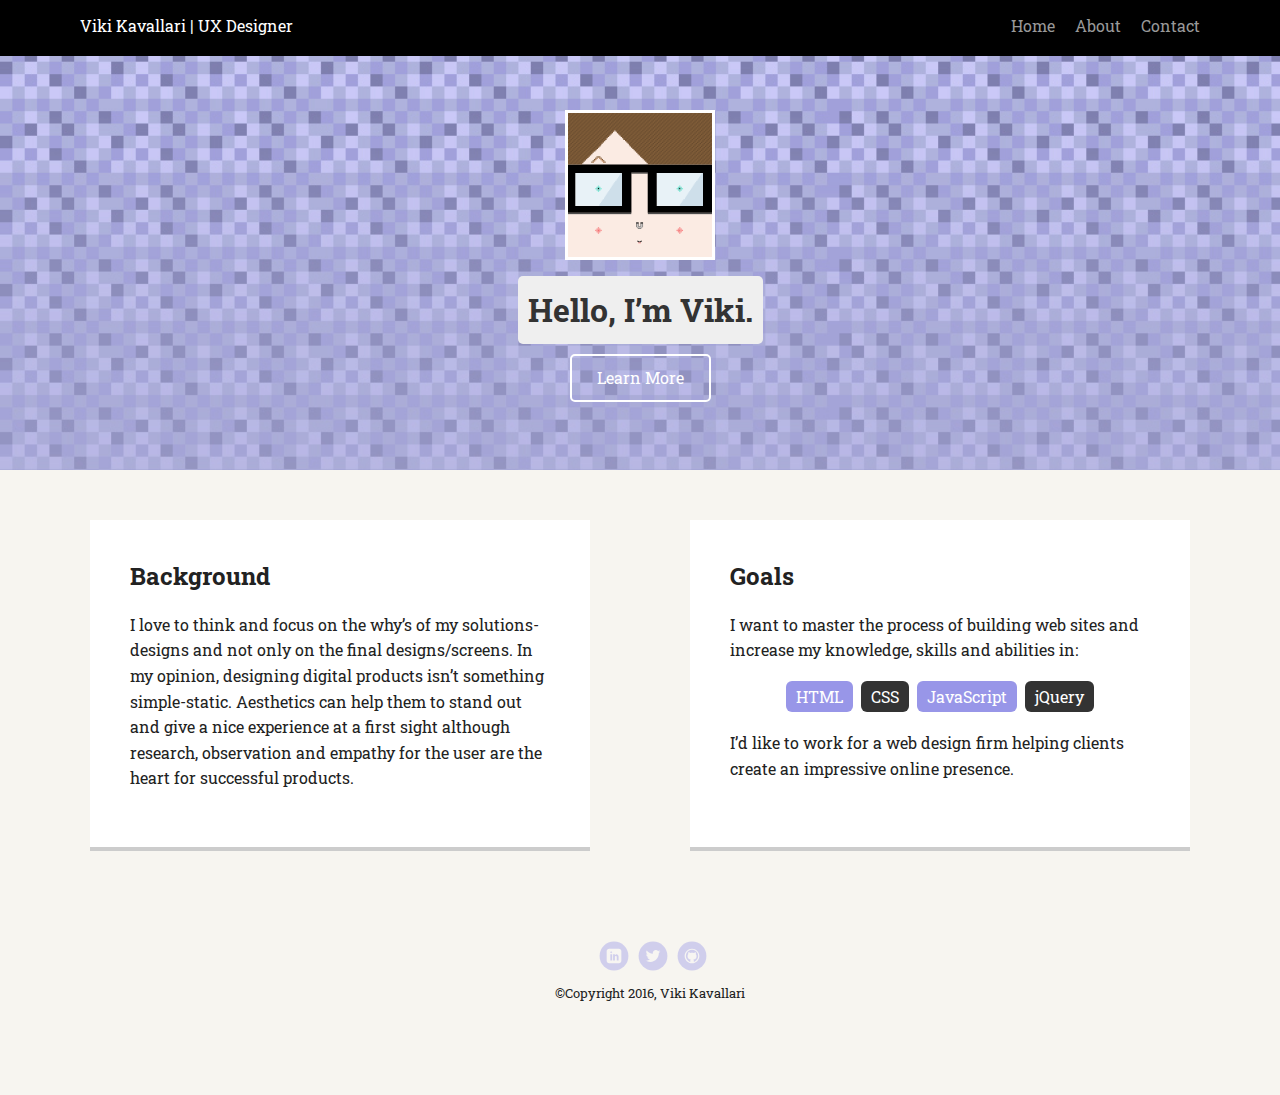
<file: index.html>
<!doctype html>
<html lang="en">
<head>
  <meta charset="utf-8">
  <title>Viki Kavallari | UX Designer</title>
  <meta name="viewport" content="width=device-width, initial-scale=1.0">
  <link rel="stylesheet" href="css/styles.css">
  <link href="https://fonts.googleapis.com/css?family=Roboto+Slab" rel="stylesheet"></head>
  </head>
  <body>

    <div class="main-nav">
        <ul class="nav">
          <li class="name">Viki Kavallari | UX Designer</li>
          <li><a href="index.html">Home</a></li>
          <li><a href="about.html">About</a></li>
          <li><a href="contact.html">Contact</a></li>
        </ul>
    </div>

    <header>
      <img src="images/me.svg" alt="Drawing of Viki Kavallari" class="profile-image">
      <h1 class="tag name">Hello, I’m Viki.</h1>
      <a href="about.html" class="button">Learn More</a>
    </header>

    <main class="flex">
      <div class="card">
        <h2>Background</h2>
        <p>I love to think and focus on the why’s of my solutions-designs and not only on the final designs/screens. In my opinion, designing digital products isn’t something simple-static. Aesthetics can help them to stand out and give a nice experience at a first sight although research, observation and empathy for the user are the heart for successful products.</p>
      </div> 

      <div class="card">
        <h2>Goals</h2>
        <p>I want to master the process of building web sites and increase my knowledge, skills and abilities in:</p>
        <ul class="skills">
          <li>HTML</li>
          <li>CSS</li>
          <li>JavaScript</li>
          <li>jQuery</li>
        </ul>
        <p>I’d like to work for a web design firm helping clients create an impressive online presence.</p>
      </div> 

    </main>
    <footer>
      <ul>
        <li><a href="https://gr.linkedin.com/in/vkavallari" target="_blank" class="social linkedin">Linkedin</a></li>
        <li><a href="https://twitter.com/vkavallari" target="_blank" class="social twitter">Twitter</a></li>
        <li><a href="https://github.com/vickyka" target="_blank" class="social github">Github</a></li>
      </ul>
      <p class="copyright">&copyCopyright 2016, Viki Kavallari</p>
    </footer>
  </body>
  </html>
</file>
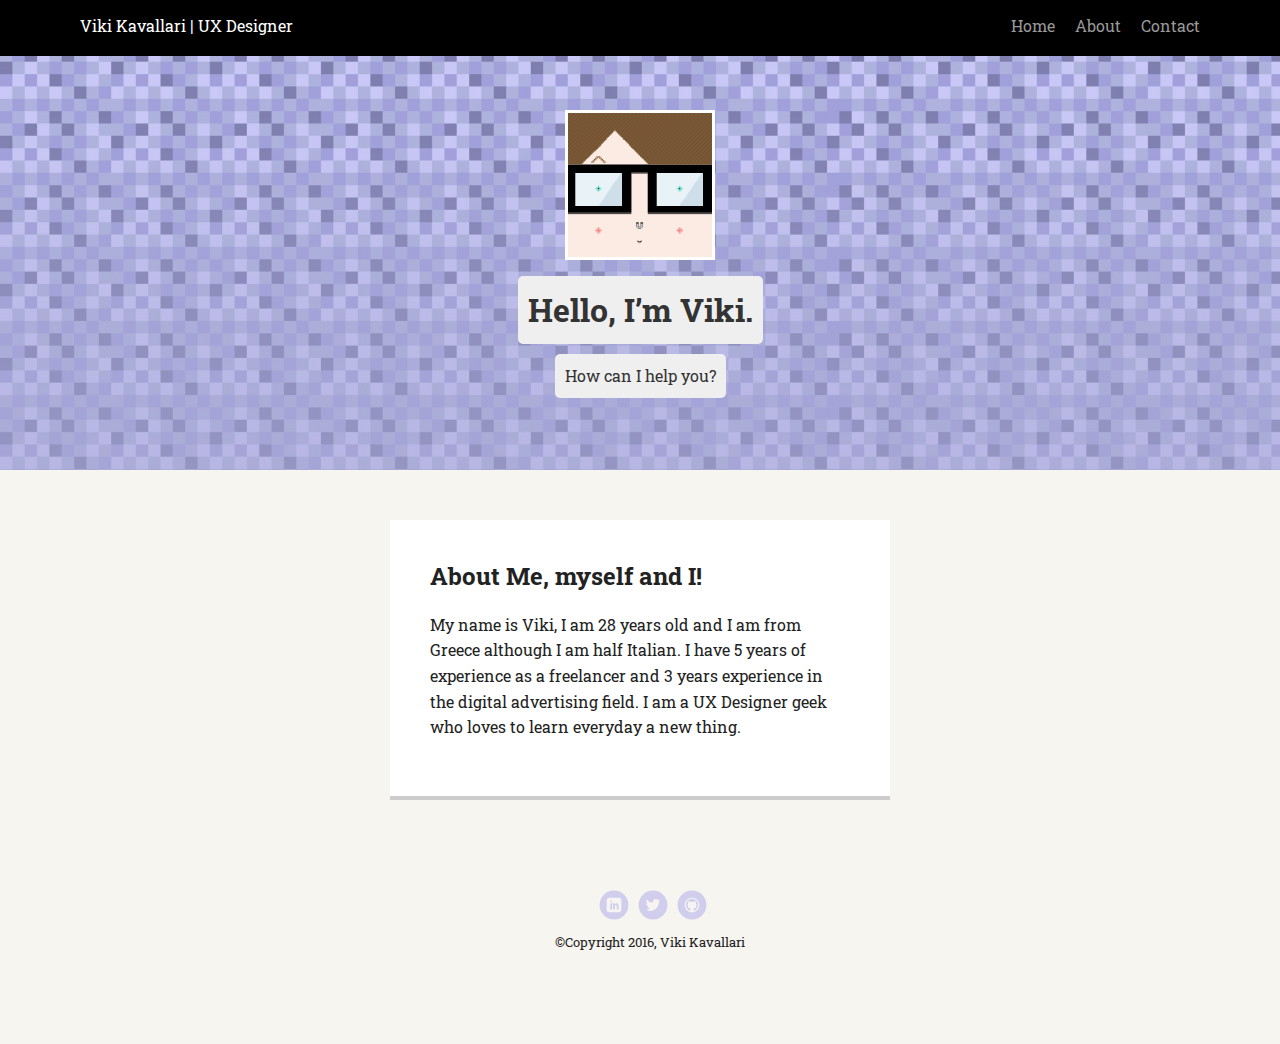
<file: about.html>
<!doctype html>
<html lang="en">
<head>
  <meta charset="utf-8">
  <title>Viki Kavallari | UX Designer</title>
  <meta name="viewport" content="width=device-width, initial-scale=1.0">
  <link rel="stylesheet" href="css/styles.css">
  <link href="https://fonts.googleapis.com/css?family=Roboto+Slab" rel="stylesheet"></head>
  </head>
  <body>

    <div class="main-nav">
        <ul class="nav">
          <li class="name">Viki Kavallari | UX Designer</li>
          <li><a href="index.html">Home</a></li>
          <li><a href="about.html">About</a></li>
          <li><a href="contact.html">Contact</a></li>
        </ul>
    </div>

    <header>
      <img src="images/me.svg" alt="Drawing of Viki Kavallari" class="profile-image">
      <h1 class="tag name">Hello, I’m Viki.</h1>
      <p class="tag location">How can I help you?</p>
    </header>

    <main class="flex">
      <div class="card">
        <h2>About Me, myself and I!</h2>
        <p>My name is Viki, I am 28 years old and I am from Greece although I am half Italian. I have 5 years of experience as a freelancer and 3 years experience in the digital advertising field. I am a UX Designer geek who loves to learn everyday a new thing.</p>
      </div>
    </main>
      <footer>
        <ul>
          <li><a href="https://gr.linkedin.com/in/vkavallari" target="_blank" class="social linkedin">Linkedin</a></li>
          <li><a href="https://twitter.com/vkavallari" target="_blank" class="social twitter">Twitter</a></li>
          <li><a href="https://github.com/vickyka" target="_blank" class="social github">Github</a></li>
        </ul>
        <p class="copyright">&copyCopyright 2016, Viki Kavallari</p>
      </footer>
    </body>
  </html>
</file>
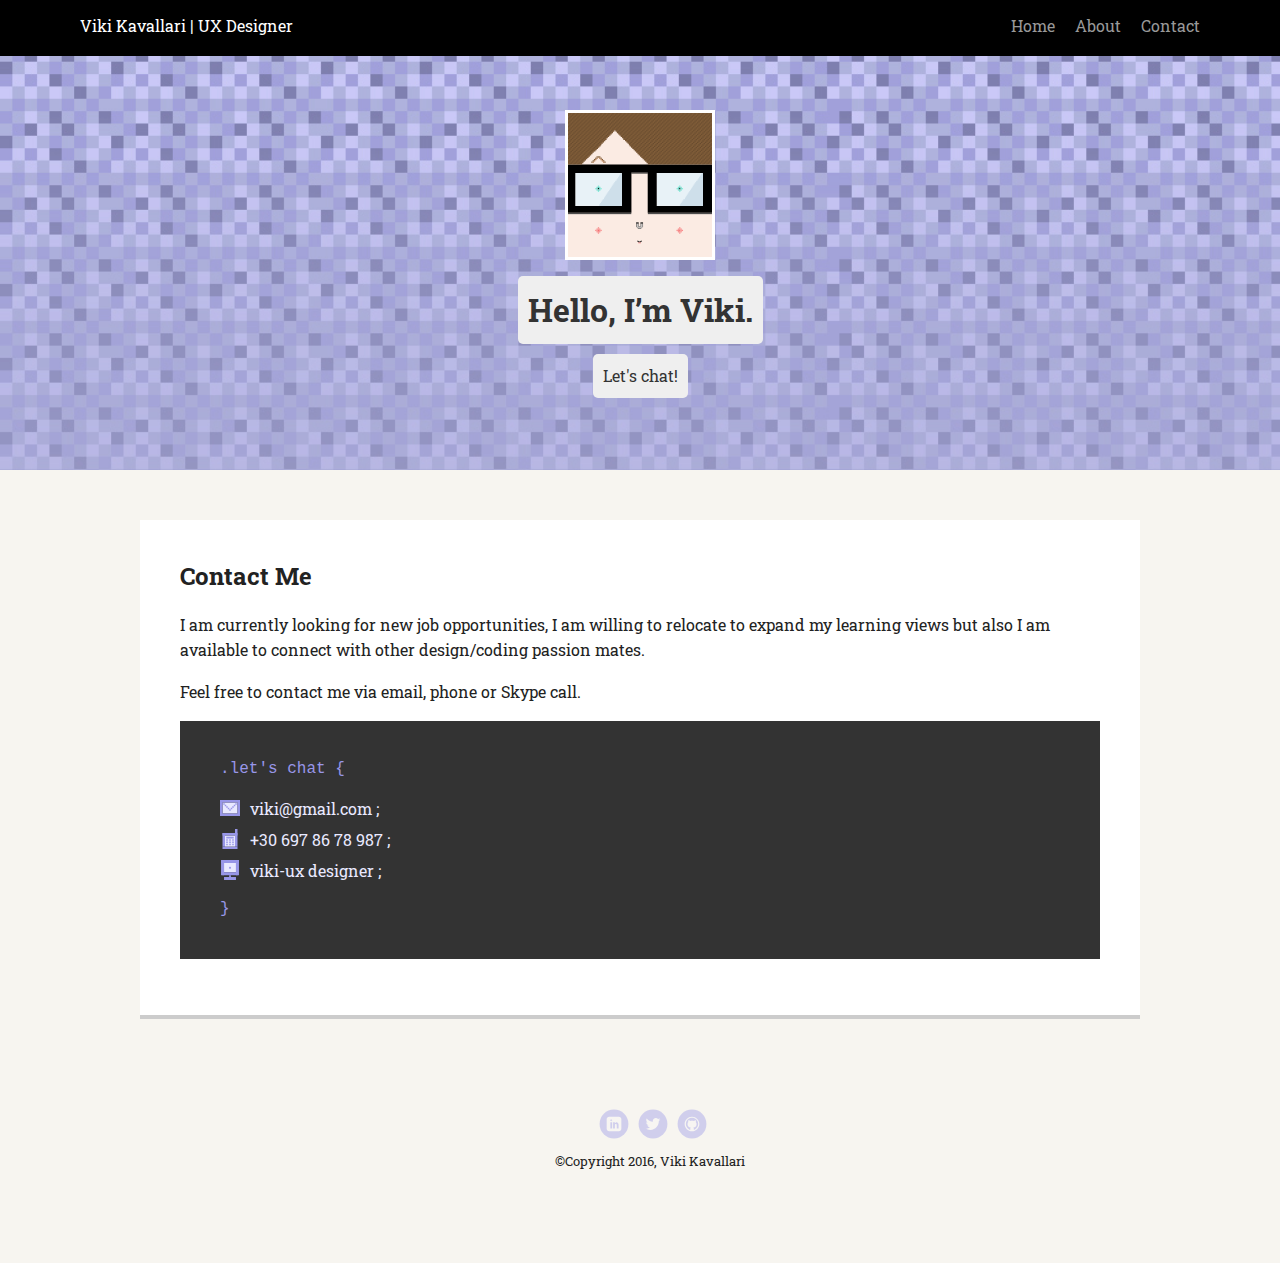
<file: contact.html>
<!doctype html>
<html lang="en">
<head>
  <meta charset="utf-8">
  <title>Viki Kavallari | UX Designer</title>
  <meta name="viewport" content="width=device-width, initial-scale=1.0">
  <link rel="stylesheet" href="css/styles.css">
  <link href="https://fonts.googleapis.com/css?family=Roboto+Slab" rel="stylesheet"></head>
  </head>
  <body>

    <div class="main-nav">
        <ul class="nav">
          <li class="name">Viki Kavallari | UX Designer</li>
          <li><a href="index.html">Home</a></li>
          <li><a href="about.html">About</a></li>
          <li><a href="contact.html">Contact</a></li>
        </ul>
    </div>

    <header>
      <img src="images/me.svg" alt="Drawing of Viki Kavallari" class="profile-image">
      <h1 class="tag name">Hello, I’m Viki.</h1>
      <p class="tag location">Let's chat!</p>
    </header>

    <main class="flex">
      <div class="c-card">
        <h2>Contact Me</h2>
        <p>I am currently looking for new job opportunities, I am willing to relocate to expand my learning views but also I am available to connect with other design/coding passion mates.</p>
        <p>Feel free to contact me via email, phone or Skype call.</p>

        <ul class="contact-info">
        <p class="text-contact">.let's chat {</p>
          <li class="mail"><a href="mailto:viki@gmail.com">viki@gmail.com ;</a></li>
          <li class="phone"><a href="tel:0030-6978678987">+30 697 86 78 987 ;</a></li>
          <li class="skype"><a href="">viki-ux designer ;</a></li>
           <p class="text-contact">}</p>
        </ul>
      </div>
    </main>
    
    <footer>
      <ul>
        <li><a href="https://gr.linkedin.com/in/vkavallari" target="_blank" class="social linkedin">Linkedin</a></li>
        <li><a href="https://twitter.com/vkavallari" target="_blank" class="social twitter">Twitter</a></li>
        <li><a href="https://github.com/vickyka" target="_blank" class="social github">Github</a></li>
      </ul>
      <p class="copyright">&copyCopyright 2016, Viki Kavallari</p>
    </footer>
  </body>
  </html>
</file>
<file: css/styles.css>
/* Global Layout Set-up */
* { 
  box-sizing: border-box;
}
  
body {
  margin: 0;
  padding: 0px;
  text-align: center;
  font-family: 'Roboto Slab', serif;
  color: #222;
  background: #f7f5f0;
}
/* Link Styles */

a {
  text-decoration: none;
  color: #999;
}
a:hover {
  color: #6633ff;
}

/* Section Styles */

/*Navigation*/
.main-nav {
  width: 100%;
  background: black;
  min-height: 30px;
  padding: 10px;
  position: fixed;
  text-align: center;
}
.nav {
  display: flex;
  justify-content: space-around;
  font-weight: 400;
  list-style-type: none;
  margin: 0 auto;
  padding: 0;
}

.nav .name {
    display: block;
    margin-right: auto;
    color: white;
}
.nav li {
  padding: 5px 10px 10px 10px;
}
.nav a {
  transition: all .5s;
}
.nav a:hover {
  color: white
}

/*Header*/
header {
  text-align: center;
  background: url('../images/pixel-bg.jpg') no-repeat top center ;
  background-size: cover;
  overflow: hidden;
  padding-top: 60px;
  padding-bottom: 30px;
}
header {
  line-height: 1.5;
}
header .profile-image {
  margin-top: 50px;
  width: 150px;
  height: 150px;
 
  border: 3px solid white;
  transition: all .5s;
}
header .profile-image:hover {
  border-radius: 50%;
}

/*Tags Styling*/
.tag {
  background-color: #efefef;
  color: #333;
  padding: 10px;
  border-radius: 5px;
  display: table;
  margin: 10px auto;
} 
.button{
    border: solid white 2px;
    border-radius: 5px;
    color: white;
    padding: 10px 25px;
    text-align: center;
    text-decoration: none;
    display: inline-block;
    font-size: 16px;
}
.button:hover {
    background-color: white;
    transition: 0.5s;
    color: #333;
}

/*Cards Styling*/
.card {
  margin: 30px;
  padding: 20px 40px 40px;
  max-width: 500px;
  text-align: left;
  background: #fff;
  border-bottom: 4px solid #ccc;
  transition: all .5s;
}

.card:hover {
  border-bottom: 4px solid #9896e8;
}

ul.skills {
  padding: 0;
  text-align: center;
}

.skills li {
  border-radius: 6px;
  display: inline-block;
  background: #333;
  color: white;
  padding: 5px 10px;
  margin: 2px;
}

.skills li:nth-child(odd) {
  background: #9896e8;
}

/*About*/
.card {
  margin: 30px;
  padding: 20px 40px 40px;
  max-width: 500px;
  text-align: left;
  background: #fff;
  border-bottom: 4px solid #ccc;
  transition: all .5s;
}

/*Contact*/
.c-card {
  margin: 30px;
  padding: 20px 40px 40px;
  max-width: 1000px;
  text-align: left;
  background: #fff;
  border-bottom: 4px solid #ccc;
  transition: all .5s;
}
.c-card:hover {
  border-bottom: 4px solid #9896e8;
}

.text-contact{
color: #9896e8;
font-family: "Courier New";
}

.contact-info {
  list-style: none;
  padding: 20px 40px;
  max-width: 1000px;
  text-align: left;
  background-color: #333;

}

.contact-info a {
  display: block;
  min-height: 20px;
  background-repeat: no-repeat;
  background-size: 20px 20px;
  padding: 0 0 0 30px;
  margin: 0 0 10px;
  transition: all .5s;
  color: #e9e9ff;
}

.contact-info a:hover {
  color: #9896e8;
}

.contact-info li.phone a {
  background-image: url('../images/telephone.svg');
}


.contact-info li.mail a {
  background-image: url('../images/message.svg');
}

.contact-info li.skype a {
  background-image: url('../images/skyping.svg');
}

/*FOOTER*/
footer {
  width: 100%;
  min-height: 30px;
  padding: 20px 0 40px 20px;
}

footer .copyright {
  top: -8px;
  font-size: .75em;
}

footer ul {
  list-style-type: none;
  margin: 0;
  padding: 0;
}

footer ul li {
  display: inline-block;
}

/*Social Media*/
a.social {
  display: inline-block;
  text-indent: -9999px;
  margin-left: 5px;
  width: 30px;
  height: 30px;
  background-size: 30px 30px;
  opacity: .4;
  transition: all .5s;
}
a.twitter {
  background-image: url(../images/twitter.svg);
}
a.linkedin {
  background-image: url(../images/linkedin.svg);
}
a.github {
  background-image: url(../images/github.svg);
}
a.social:hover {
  opacity: 1;
}
.clearfix {
  clear: both;
}

/* Styles for larger screens */
@media screen and (min-width: 720px) {
  
  .flex {
      display: -ms-flexbox;      /* TWEENER - IE 10 */
      display: flex; 
      max-width: 1200px;
      -ms-flex-pack: distribute;
      justify-content: space-around;
      margin: 0 auto;
  }

  header {
    min-height: 470px;
  }

  .nav {
    max-width: 1200px;
    padding: 0 30px;
  }


  main {
    padding-top: 20px;
  }

  main p {
    line-height: 1.6em;
  }

  footer {
    font-size: 1.1em;
    max-width: 1200px;
    margin: 40px auto;
  }

}
</file>
